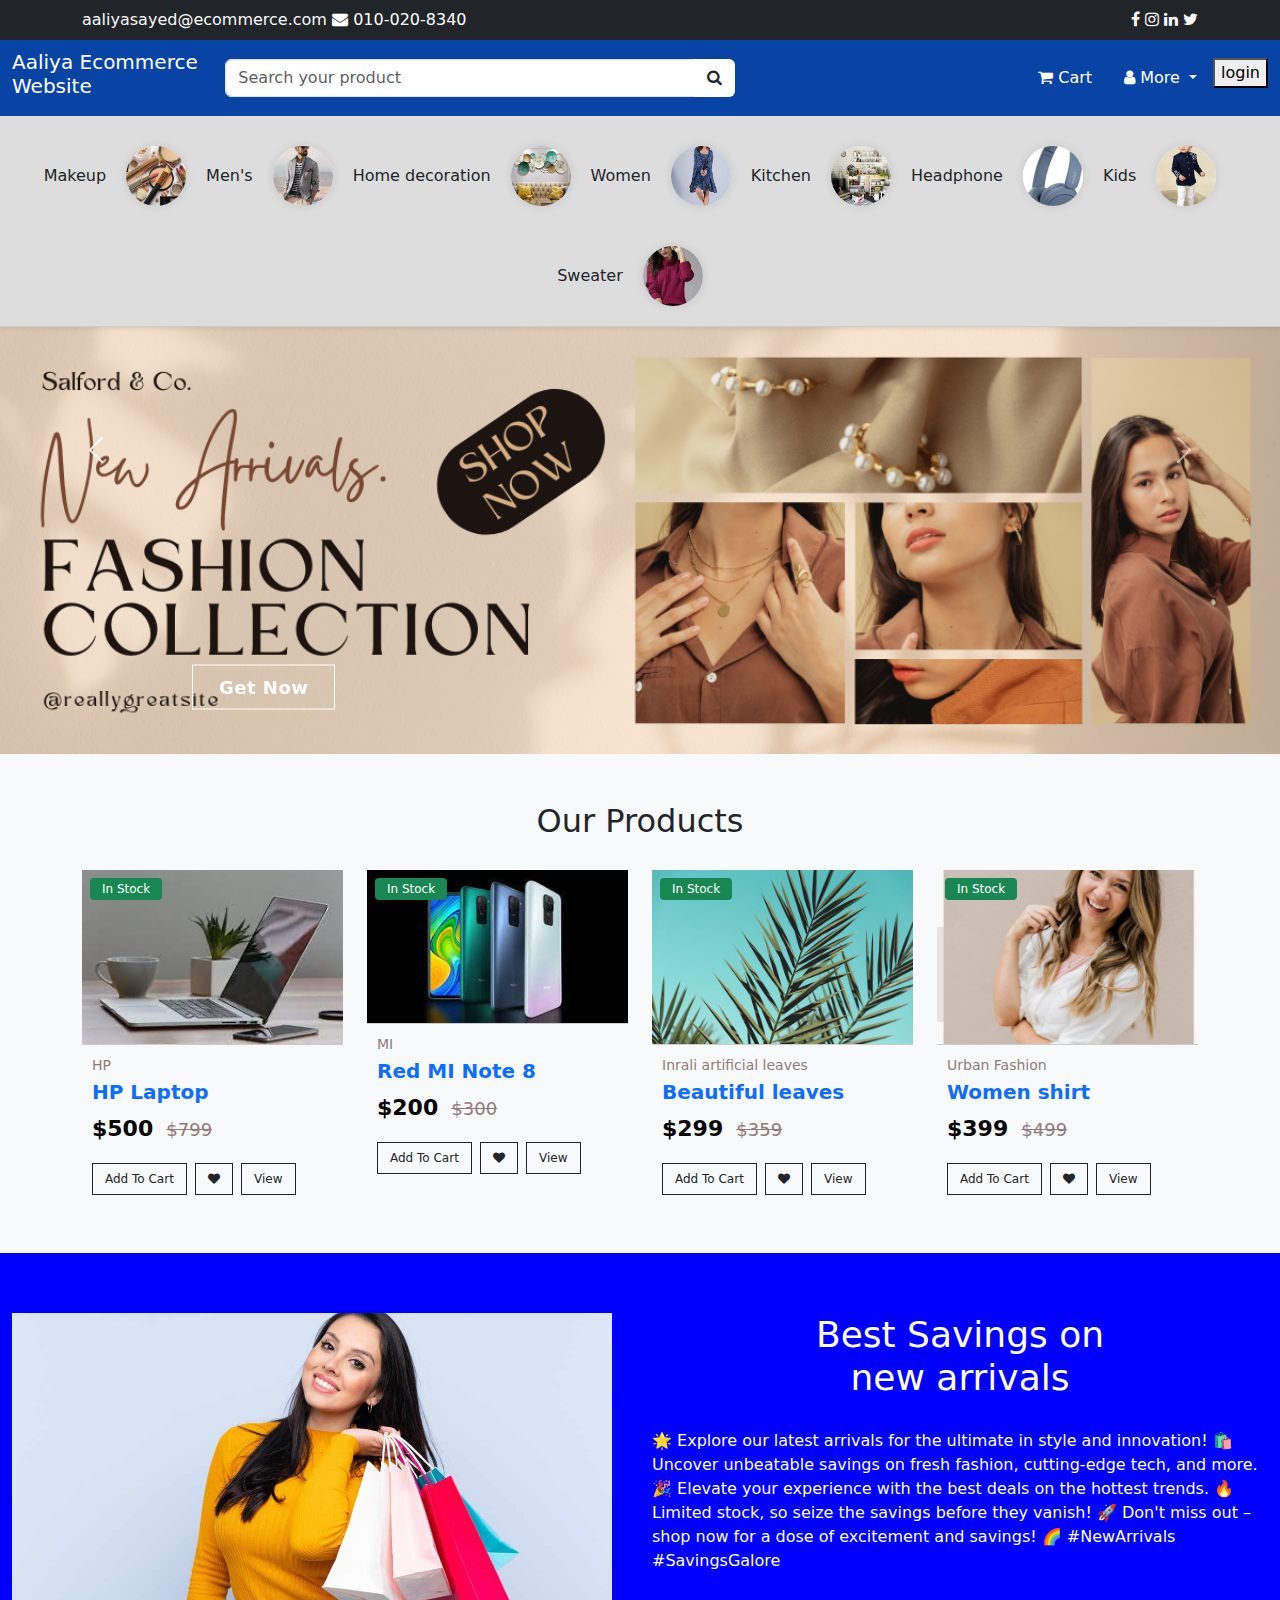
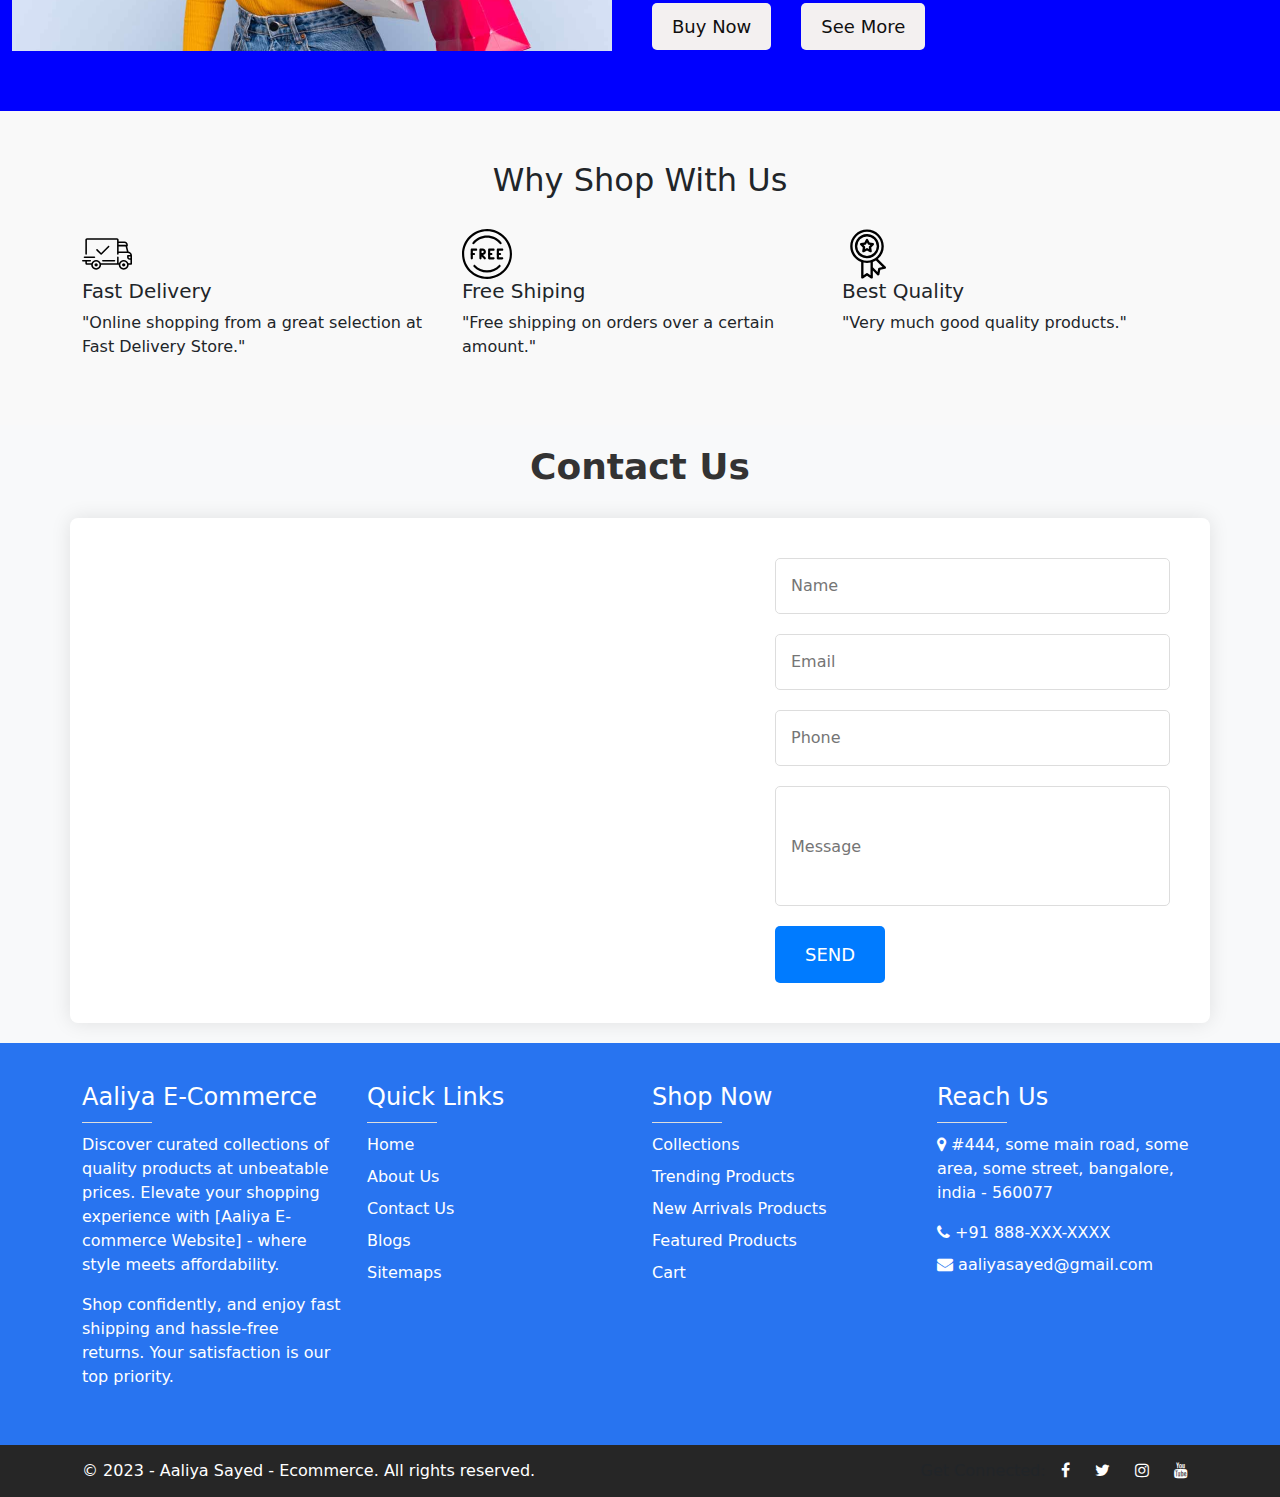
<file: index.html>
<!Doctype html>
<html lang="en">
<head>
    <meta charset="utf-8">
    <meta name="viewport" content="width=device-width, initial-scale=1">
    <title>Ecommerce Website</title>

    <link href="https://stackpath.bootstrapcdn.com/font-awesome/4.7.0/css/font-awesome.min.css" rel="stylesheet">
    <link href="https://cdn.jsdelivr.net/npm/bootstrap@5.2.0-beta1/dist/css/bootstrap.min.css" rel="stylesheet">
    <link href="https://cdn.jsdelivr.net/npm/bootstrap@5.3.2/dist/css/bootstrap.min.css" rel="stylesheet" integrity="sha384-T3c6CoIi6uLrA9TneNEoa7RxnatzjcDSCmG1MXxSR1GAsXEV/Dwwykc2MPK8M2HN" crossorigin="anonymous">
    <link rel="stylesheet" href="style.css">

    <script src="https://code.jquery.com/jquery-3.6.4.slim.min.js"></script>
    <script src="https://cdn.jsdelivr.net/npm/@popperjs/core@2.11.6/dist/umd/popper.min.js"></script>
    <script src="https://cdn.jsdelivr.net/npm/bootstrap@5.2.0-beta1/dist/js/bootstrap.bundle.min.js"></script>

</head>
<body>
    <nav class="navbar navbar-expand-lg bg-dark">
        <div class="container">
         <div class="w-100 d-flex justify-content-between">
          <div>
            <a href="email.com" class="navbar-sm-brand text-light text-decoration-none
                   contact-info">
                 aaliyasayed@ecommerce.com
            </a>
            <i class="fa fa-envelope"></i>
            <a href="" class="navbar-sm-brand text-white text-decoration-none
                   contact-info">
                 010-020-8340
            </a>
          </div>
                 <div class="uppernav">
                   <a href=""><i class="fa fa-facebook"></i></a>
                    <a href=""><i class="fa fa-instagram"></i></a>
                    <a href=""><i class="fa fa-linkedin"></i></a>
                    <a href=""><i class="fa fa-twitter"></i></a>
                 </div>
               </div>
             </div>
           </nav>
         </div>
       
<!------------navbar start-->
    <div class="main-navbar shadow-sm sticky-top">
        <div class="top-navbar">
            <div class="container-fluid">
                <div class="row">
                    <div class="col-md-2 my-auto d-none d-sm-none d-md-block d-lg-block">
                        <h5 class="brand-name">Aaliya Ecommerce Website</h5>
                    </div>
                    <div class="col-md-5 my-auto">
                        <form role="search">
                            <div class="input-group">
                                <input type="search" placeholder="Search your product" class="form-control" />
                                <button class="btn bg-white" type="submit">
                                    <i class="fa fa-search"></i>
                                </button>
                            </div>
                        </form>
                    </div>
                    <div class="col-md-5 my-auto">
                        <ul class="nav justify-content-end">
                            <li class="nav-item">
                                <a class="nav-link" href="buyer/view.php">
                                    <i class="fa fa-shopping-cart"></i> Cart
                                </a>
                            </li>
                            <li class="nav-item dropdown">
                              <a class="nav-link dropdown-toggle" href="#" id="navbarDropdown" role="button" data-bs-toggle="dropdown">
                                  <i class="fa fa-user"></i> More
                              </a>
                              <ul class="dropdown-menu" aria-labelledby="navbarDropdown">
                                  <li><a class="dropdown-item" href="shared/login.html"><i class="fa fa-user"></i> Profile</a></li>
                                  <li><a class="dropdown-item" href="buyer/view.php"><i class="fa fa-list"></i> My Orders</a></li>
                                  <li><a class="dropdown-item" href="seller/menu.html"><i class="fa fa-address-book"></i>Seller</a></li>
                                  <li><a class="dropdown-item" href="buyer/viewcart.php"><i class="fa fa-shopping-cart"></i> My Cart</a></li>
                                  <li><a class="dropdown-item" href="shared/logout.php"><i class="fa fa-sign-out"></i> Logout</a></li>
                              </ul>
                          </li>
                            <a href="shared/login.html">
                            <button class="aaliya" >login </button>
                            </a>
                        </ul>
                    </div>
                </div>
            </div>
        </div>
        <nav class="navbar navbar-expand-lg">
            <div class="container-fluid">
                <a class="navbar-brand d-block d-sm-block d-md-none d-lg-none" href="#">
                  Aaliya Ecommerce Website
                </a>
                <button class="navbar-toggler" type="button" data-bs-toggle="collapse" data-bs-target="#navbarSupportedContent" aria-controls="navbarSupportedContent" aria-expanded="false" aria-label="Toggle navigation">
                    <span class="navbar-toggler-icon"></span>
                </button>
                 <!-- Circular Product Images -->
                <div class="circle-container">Makeup
                <div class="circle">
                  <img src="images/makeup.jpeg" alt="Makeup">
                </div>Men's
                <div class="circle">
                  <img src="images/men.jpeg" alt="Women's Wear">
                </div>Home decoration
                <div class="circle">
                  <img src="images/home decoration.jpeg" alt="Men's Wear">
                </div>Women
                <div class="circle">
                  <img src="images/women.jpeg" alt="Kitchen Products">
                </div>Kitchen
                <div class="circle">
                  <img src="images/kitchen.jpeg" alt="Home Decoration">
                </div>Headphone
                <div class="circle">
                  <img src="images/headphone.jpeg" alt="Makeup">
                </div>Kids
                <div class="circle">
                  <img src="images/kids.jpeg" alt="Makeup">
                </div>Sweater
                <div class="circle">
                  <img src="images/sweater.jpeg" alt="Makeup">
                </div>
              </div>
            </div>
          </div>
        </nav>
    </div>

    <script src="https://cdn.jsdelivr.net/npm/bootstrap@5.2.0-beta1/dist/js/bootstrap.bundle.min.js"></script>
    
    <!-----------------navbar end-->
    <!-----------------carousel start-->
    <div id="carouselExampleCaptions" class="carousel slide" data-bs-ride="false">

      <div class="carousel-inner">
          <div class="carousel-item active">
              <img src="images/slider.png" class="d-block w-100" alt="...">
              <div class="carousel-caption d-none d-md-block">
                  <div class="custom-carousel-content">
                      <div>
                          <a href="#" class="btn btn-slider">
                              Get Now
                          </a>
                      </div>
                  </div>
              </div>
          </div>
          <div class="carousel-item">
              <img src="images/slider2.png" class="d-block w-100" alt="...">
              <div class="carousel-caption d-none d-md-block">
                  <div class="custom-carousel-content"></div>
                      <div>
                          <a href="#" class="btn btn-slider">
                              Get Now
                          </a>
                      </div>
                  </div>
              </div>
          </div>
          <div class="carousel-item">
              <img src="images/slider3.png" class="d-block w-100" alt="...">
              <div class="carousel-caption d-none d-md-block">
                  <div class="custom-carousel-content">
                      <div>
                          <a href="#" class="btn btn-slider">
                              Get Now
                          </a>
                      </div>
                  </div>
              </div>
          </div>
      </div>
      <button class="carousel-control-prev" type="button" data-bs-target="#carouselExampleCaptions"
          data-bs-slide="prev">
          <span class="carousel-control-prev-icon" aria-hidden="true"></span>
          <span class="visually-hidden">Previous</span>
      </button>
      <button class="carousel-control-next" type="button" data-bs-target="#carouselExampleCaptions"
          data-bs-slide="next">
          <span class="carousel-control-next-icon" aria-hidden="true"></span>
          <span class="visually-hidden">Next</span>
      </button>
  </div>
  <!-----------carousel end-->
  <!------------product-->
  <div class="py-3 py-md-5 bg-light">
    <div class="container">
        <div class="row">
          <div class="heading_container heading_center">
            <h2>
             Our Products
            </h2>
          </div>
            <div class="col-md-3">
                <div class="product-card">
                    <div class="product-card-img">
                        <label class="stock bg-success">In Stock</label>
                        <img src="images/Laptop.jpeg" alt="Laptop">
                    </div>
                    <div class="product-card-body">
                        <p class="product-brand">HP</p>
                        <h5 class="product-name">
                           <a href="">
                                HP Laptop 
                           </a>
                        </h5>
                        <div>
                            <span class="selling-price">$500</span>
                            <span class="original-price">$799</span>
                        </div>
                        <div class="mt-2">
                            <a href="buyer/view.php" class="btn btn1">Add To Cart</a>
                            <a href="" class="btn btn1"> <i class="fa fa-heart"></i> </a>
                            <a href="buyer/viewcart.php" class="btn btn1"> View </a>
                        </div>
                    </div>
                </div>
            </div>
            <div class="col-md-3">
                <div class="product-card">
                    <div class="product-card-img">
                        <label class="stock bg-success">In Stock</label>
                        <img src="images/Phone2.jpeg" alt="Red MI Note 8">
                    </div>
                    <div class="product-card-body">
                        <p class="product-brand">MI</p>
                        <h5 class="product-name">
                           <a href="">
                                Red MI Note 8
                           </a>
                        </h5>
                        <div>
                            <span class="selling-price">$200</span>
                            <span class="original-price">$300</span>
                        </div>
                        <div class="mt-2">
                            <a href="buyer/view.php" class="btn btn1">Add To Cart</a>
                            <a href="" class="btn btn1"> <i class="fa fa-heart"></i> </a>
                            <a href="buyer/viewcart.php" class="btn btn1"> View </a>
                        </div>
                    </div>
                </div>
            </div>
            <div class="col-md-3">
                <div class="product-card">
                    <div class="product-card-img">
                        <label class="stock bg-success">In Stock</label>
                        <img src="images/Artifical leaves.jpeg" alt="leaves">
                    </div>
                    <div class="product-card-body">
                        <p class="product-brand">Inrali artificial leaves</p>
                        <h5 class="product-name">
                           <a href="">
                                Beautiful leaves
                           </a>
                        </h5>
                        <div>
                            <span class="selling-price">$299</span>
                            <span class="original-price">$359</span>
                        </div>
                        <div class="mt-2">
                            <a href="buyer/view.php" class="btn btn1">Add To Cart</a>
                            <a href="" class="btn btn1"> <i class="fa fa-heart"></i> </a>
                            <a href="buyer/viewcart.php" class="btn btn1"> View </a>
                        </div>
                    </div>
                </div>
            </div>
            <div class="col-md-3">
                <div class="product-card">
                    <div class="product-card-img">
                        <label class="stock bg-success">In Stock</label>
                        <img src="images/women shirt.png" alt="women shirt">
                    </div>
                    <div class="product-card-body">
                        <p class="product-brand">Urban  Fashion</p>
                        <h5 class="product-name">
                           <a href=""> Women shirt </a>
                        </h5>
                        <div>
                            <span class="selling-price">$399</span>
                            <span class="original-price">$499</span>
                        </div>
                        <div class="mt-2">
                            <a href="buyer/view.php" class="btn btn1">Add To Cart</a>
                            <a href="" class="btn btn1"> <i class="fa fa-heart"></i> </a>
                            <a href="buyer/viewcart.php" class="btn btn1"> View </a>
                        </div>
                    </div>
                </div>
            </div>
        </div>
    </div>
</div>
<script src="https://cdn.jsdelivr.net/npm/bootstrap@5.2.0-beta1/dist/js/bootstrap.bundle.min.js"></script>
<!--------------------product end-->
 <!-- saving section -->

 <section class="saving_section ">
    <div class="box">
      <div class="container-fluid">
        <div class="row">
          <div class="col-lg-6">
            <div class="img-box">
              <img src="images/shopping.jpg" alt=" shopping girl image">
            </div>
          </div>
          <div class="col-lg-6">
            <div class="detail-box">
              <div class="heading_container">
                <h2>
                  Best Savings on <br>
                  new arrivals
                </h2>
              </div>
              <p>
                🌟 Explore our latest arrivals for the ultimate in style and innovation! 🛍️ Uncover unbeatable savings on fresh fashion, cutting-edge tech, and more. 🎉 Elevate your experience with the best deals on the hottest trends. 🔥 Limited stock, so seize the savings before they vanish! 🚀 Don't miss out – shop now for a dose of excitement and savings! 🌈 #NewArrivals #SavingsGalore
              </p>
              <div class="btn-box">
                <a href="buyer/view.php" class="buynow">
                  Buy Now
                </a>
                <a href="buyer/view.php" class="seemore">
                  See More
                </a>
              </div>
            </div>
          </div>
        </div>
      </div>
    </div>
  </section>
<!-- end saving section -->

<!-- why section -->

<section class="why_section layout_padding">
    <div class="container">
      <div class="heading_container heading_center">
        <h2>
          Why Shop With Us
        </h2>
      </div>
      <div class="row">
        <div class="col-md-4">
          <div class="custom-box">
            <div class="img-box">
              <svg version="1.1" id="Layer_1" xmlns="http://www.w3.org/2000/svg" xmlns:xlink="http://www.w3.org/1999/xlink" x="0px" y="0px" viewBox="0 0 512 512" style="enable-background:new 0 0 512 512;" xml:space="preserve">
                <g>
                  <g>
                    <path d="M476.158,231.363l-13.259-53.035c3.625-0.77,6.345-3.986,6.345-7.839v-8.551c0-18.566-15.105-33.67-33.67-33.67h-60.392
                 V110.63c0-9.136-7.432-16.568-16.568-16.568H50.772c-9.136,0-16.568,7.432-16.568,16.568V256c0,4.427,3.589,8.017,8.017,8.017
                 c4.427,0,8.017-3.589,8.017-8.017V110.63c0-0.295,0.239-0.534,0.534-0.534h307.841c0.295,0,0.534,0.239,0.534,0.534v145.372
                 c0,4.427,3.589,8.017,8.017,8.017c4.427,0,8.017-3.589,8.017-8.017v-9.088h94.569c0.008,0,0.014,0.002,0.021,0.002
                 c0.008,0,0.015-0.001,0.022-0.001c11.637,0.008,21.518,7.646,24.912,18.171h-24.928c-4.427,0-8.017,3.589-8.017,8.017v17.102
                 c0,13.851,11.268,25.119,25.119,25.119h9.086v35.273h-20.962c-6.886-19.883-25.787-34.205-47.982-34.205
                 s-41.097,14.322-47.982,34.205h-3.86v-60.393c0-4.427-3.589-8.017-8.017-8.017c-4.427,0-8.017,3.589-8.017,8.017v60.391H192.817
                 c-6.886-19.883-25.787-34.205-47.982-34.205s-41.097,14.322-47.982,34.205H50.772c-0.295,0-0.534-0.239-0.534-0.534v-17.637
                 h34.739c4.427,0,8.017-3.589,8.017-8.017s-3.589-8.017-8.017-8.017H8.017c-4.427,0-8.017,3.589-8.017,8.017
                 s3.589,8.017,8.017,8.017h26.188v17.637c0,9.136,7.432,16.568,16.568,16.568h43.304c-0.002,0.178-0.014,0.355-0.014,0.534
                 c0,27.996,22.777,50.772,50.772,50.772s50.772-22.776,50.772-50.772c0-0.18-0.012-0.356-0.014-0.534h180.67
                 c-0.002,0.178-0.014,0.355-0.014,0.534c0,27.996,22.777,50.772,50.772,50.772c27.995,0,50.772-22.776,50.772-50.772
                 c0-0.18-0.012-0.356-0.014-0.534h26.203c4.427,0,8.017-3.589,8.017-8.017v-85.511C512,251.989,496.423,234.448,476.158,231.363z
                  M375.182,144.301h60.392c9.725,0,17.637,7.912,17.637,17.637v0.534h-78.029V144.301z M375.182,230.881v-52.376h71.235
                 l13.094,52.376H375.182z M144.835,401.904c-19.155,0-34.739-15.583-34.739-34.739s15.584-34.739,34.739-34.739
                 c19.155,0,34.739,15.583,34.739,34.739S163.99,401.904,144.835,401.904z M427.023,401.904c-19.155,0-34.739-15.583-34.739-34.739
                 s15.584-34.739,34.739-34.739c19.155,0,34.739,15.583,34.739,34.739S446.178,401.904,427.023,401.904z M495.967,299.29h-9.086
                 c-5.01,0-9.086-4.076-9.086-9.086v-9.086h18.171V299.29z" />
                  </g>
                </g>
                <g>
                  <g>
                    <path d="M144.835,350.597c-9.136,0-16.568,7.432-16.568,16.568c0,9.136,7.432,16.568,16.568,16.568
                 c9.136,0,16.568-7.432,16.568-16.568C161.403,358.029,153.971,350.597,144.835,350.597z" />
                  </g>
                </g>
                <g>
                  <g>
                    <path d="M427.023,350.597c-9.136,0-16.568,7.432-16.568,16.568c0,9.136,7.432,16.568,16.568,16.568
                 c9.136,0,16.568-7.432,16.568-16.568C443.591,358.029,436.159,350.597,427.023,350.597z" />
                  </g>
                </g>
                <g>
                  <g>
                    <path d="M332.96,316.393H213.244c-4.427,0-8.017,3.589-8.017,8.017s3.589,8.017,8.017,8.017H332.96
                 c4.427,0,8.017-3.589,8.017-8.017S337.388,316.393,332.96,316.393z" />
                  </g>
                </g>
                <g>
                  <g>
                    <path d="M127.733,282.188H25.119c-4.427,0-8.017,3.589-8.017,8.017s3.589,8.017,8.017,8.017h102.614
                 c4.427,0,8.017-3.589,8.017-8.017S132.16,282.188,127.733,282.188z" />
                  </g>
                </g>
                <g>
                  <g>
                    <path d="M278.771,173.37c-3.13-3.13-8.207-3.13-11.337,0.001l-71.292,71.291l-37.087-37.087c-3.131-3.131-8.207-3.131-11.337,0
                 c-3.131,3.131-3.131,8.206,0,11.337l42.756,42.756c1.565,1.566,3.617,2.348,5.668,2.348s4.104-0.782,5.668-2.348l76.96-76.96
                 C281.901,181.576,281.901,176.501,278.771,173.37z" />
                  </g></g><g></g><g></g><g></g><g></g><g></g><g></g><g></g><g></g> <g></g><g></g><g></g><g></g><g></g><g></g><g></g>
              </svg>
            </div>
            <div class="detail-box">
              <h5>
                Fast Delivery
              </h5>
              <p>
                "Online shopping from a great selection at Fast Delivery Store."
              </p>
            </div>
          </div>
        </div>
        <div class="col-md-4">
          <div class="light">
            <div class="img-box">
              <svg version="1.1" id="Capa_1" xmlns="http://www.w3.org/2000/svg" xmlns:xlink="http://www.w3.org/1999/xlink" x="0px" y="0px" viewBox="0 0 490.667 490.667" style="enable-background:new 0 0 490.667 490.667;" xml:space="preserve">
                <g>
                  <g>
                    <path d="M138.667,192H96c-5.888,0-10.667,4.779-10.667,10.667V288c0,5.888,4.779,10.667,10.667,10.667s10.667-4.779,10.667-10.667
                 v-74.667h32c5.888,0,10.667-4.779,10.667-10.667S144.555,192,138.667,192z" />
                  </g>
                </g>
                <g>
                  <g>
                    <path d="M117.333,234.667H96c-5.888,0-10.667,4.779-10.667,10.667S90.112,256,96,256h21.333c5.888,0,10.667-4.779,10.667-10.667
                 S123.221,234.667,117.333,234.667z" />
                  </g>
                </g>
                <g>
                  <g>
                    <path d="M245.333,0C110.059,0,0,110.059,0,245.333s110.059,245.333,245.333,245.333s245.333-110.059,245.333-245.333
                 S380.608,0,245.333,0z M245.333,469.333c-123.52,0-224-100.48-224-224s100.48-224,224-224s224,100.48,224,224
                 S368.853,469.333,245.333,469.333z" />
                  </g>
                </g>
                <g>
                  <g>
                    <path d="M386.752,131.989C352.085,88.789,300.544,64,245.333,64s-106.752,24.789-141.419,67.989
                 c-3.691,4.587-2.965,11.307,1.643,14.997c4.587,3.691,11.307,2.965,14.976-1.643c30.613-38.144,76.096-60.011,124.8-60.011
                 s94.187,21.867,124.779,60.011c2.112,2.624,5.205,3.989,8.32,3.989c2.368,0,4.715-0.768,6.677-2.347
                 C389.717,143.296,390.443,136.576,386.752,131.989z" />
                  </g>
                </g>
                <g>
                  <g>
                    <path d="M376.405,354.923c-4.224-4.032-11.008-3.861-15.061,0.405c-30.613,32.235-71.808,50.005-116.011,50.005
                 s-85.397-17.771-115.989-50.005c-4.032-4.309-10.816-4.437-15.061-0.405c-4.309,4.053-4.459,10.816-0.405,15.083
                 c34.667,36.544,81.344,56.661,131.456,56.661s96.789-20.117,131.477-56.661C380.864,365.739,380.693,358.976,376.405,354.923z" />
                  </g>
                </g>
                <g>
                  <g>
                    <path d="M206.805,255.723c15.701-2.027,27.861-15.488,27.861-31.723c0-17.643-14.357-32-32-32h-21.333
                 c-5.888,0-10.667,4.779-10.667,10.667v42.581c0,0.043,0,0.107,0,0.149V288c0,5.888,4.779,10.667,10.667,10.667
                 S192,293.888,192,288v-16.917l24.448,24.469c2.091,2.069,4.821,3.115,7.552,3.115c2.731,0,5.461-1.045,7.531-3.136
                 c4.16-4.16,4.16-10.923,0-15.083L206.805,255.723z M192,234.667v-21.333h10.667c5.867,0,10.667,4.779,10.667,10.667
                 s-4.8,10.667-10.667,10.667H192z" />
                  </g>
                </g>
                <g>
                  <g>
                    <path d="M309.333,277.333h-32v-64h32c5.888,0,10.667-4.779,10.667-10.667S315.221,192,309.333,192h-42.667
                 c-5.888,0-10.667,4.779-10.667,10.667V288c0,5.888,4.779,10.667,10.667,10.667h42.667c5.888,0,10.667-4.779,10.667-10.667
                 S315.221,277.333,309.333,277.333z" />
                  </g>
                </g>
                <g>
                  <g>
                    <path d="M288,234.667h-21.333c-5.888,0-10.667,4.779-10.667,10.667S260.779,256,266.667,256H288
                 c5.888,0,10.667-4.779,10.667-10.667S293.888,234.667,288,234.667z" />
                  </g>
                </g>
                <g>
                  <g>
                    <path d="M394.667,277.333h-32v-64h32c5.888,0,10.667-4.779,10.667-10.667S400.555,192,394.667,192H352
                 c-5.888,0-10.667,4.779-10.667,10.667V288c0,5.888,4.779,10.667,10.667,10.667h42.667c5.888,0,10.667-4.779,10.667-10.667
                 S400.555,277.333,394.667,277.333z" />
                  </g>
                </g>
                <g>
                  <g>
                    <path d="M373.333,234.667H352c-5.888,0-10.667,4.779-10.667,10.667S346.112,256,352,256h21.333
                 c5.888,0,10.667-4.779,10.667-10.667S379.221,234.667,373.333,234.667z" />
                  </g></g><g></g><g></g><g></g><g></g><g></g><g></g><g></g><g></g> <g></g><g></g><g></g><g></g><g></g><g></g><g></g>
              </svg>
            </div>
            <div class="detail-box">
              <h5>
                Free Shiping
              </h5>
              <p>
                "Free shipping on orders over a certain amount."
              </p>
            </div>
          </div>
        </div>
        <div class="col-md-4">
          <div class="light">
            <div class="img-box">
              <svg id="_30_Premium" height="512" viewBox="0 0 512 512" width="512" xmlns="http://www.w3.org/2000/svg" data-name="30_Premium">
                <g id="filled">
                  <path d="m252.92 300h3.08a124.245 124.245 0 1 0 -4.49-.09c.075.009.15.023.226.03.394.039.789.06 1.184.06zm-96.92-124a100 100 0 1 1 100 100 100.113 100.113 0 0 1 -100-100z" />
                  <path d="m447.445 387.635-80.4-80.4a171.682 171.682 0 0 0 60.955-131.235c0-94.841-77.159-172-172-172s-172 77.159-172 172c0 73.747 46.657 136.794 112 161.2v158.8c-.3 9.289 11.094 15.384 18.656 9.984l41.344-27.562 41.344 27.562c7.574 5.4 18.949-.7 18.656-9.984v-70.109l46.6 46.594c6.395 6.789 18.712 3.025 20.253-6.132l9.74-48.724 48.725-9.742c9.163-1.531 12.904-13.893 6.127-20.252zm-339.445-211.635c0-81.607 66.393-148 148-148s148 66.393 148 148-66.393 148-148 148-148-66.393-148-148zm154.656 278.016a12 12 0 0 0 -13.312 0l-29.344 19.562v-129.378a172.338 172.338 0 0 0 72 0v129.38zm117.381-58.353a12 12 0 0 0 -9.415 9.415l-6.913 34.58-47.709-47.709v-54.749a171.469 171.469 0 0 0 31.467-15.6l67.151 67.152z" />
                  <path d="m287.62 236.985c8.349 4.694 19.251-3.212 17.367-12.618l-5.841-35.145 25.384-25c7.049-6.5 2.89-19.3-6.634-20.415l-35.23-5.306-15.933-31.867c-4.009-8.713-17.457-8.711-21.466 0l-15.933 31.866-35.23 5.306c-9.526 1.119-13.681 13.911-6.634 20.415l25.384 25-5.841 35.145c-1.879 9.406 9 17.31 17.367 12.618l31.62-16.414zm-53-32.359 2.928-17.615a12 12 0 0 0 -3.417-10.516l-12.721-12.531 17.658-2.66a12 12 0 0 0 8.947-6.5l7.985-15.971 7.985 15.972a12 12 0 0 0 8.947 6.5l17.658 2.66-12.723 12.535a12 12 0 0 0 -3.417 10.516l2.928 17.615-15.849-8.231a12 12 0 0 0 -11.058 0z" />
                </g>
              </svg>
            </div>
            <div class="detail-box">
              <h5>
                Best Quality
              </h5>
              <p>
                "Very much good quality products."
              </p>
            </div>
          </div>
        </div>
      </div>
    </div>
  </section>

  <!-- end why section -->
  <!-- contact section -->
  <section class="contact_section ">
    <div class="container px-0">
      <div class="heading_container ">
        <h2 class="">
          Contact Us
        </h2>
      </div>
    </div>
    <div class="container container-bg">
      <div class="row">
        <div class="col-lg-7 col-md-6 px-0">
          <div class="map_container">
            <div class="map-responsive">
              <iframe src="https://www.google.com/maps/embed/v1/place?key=AIzaSyA0s1a7phLN0iaD6-UE7m4qP-z21pH0eSc&q=Eiffel+Tower+Paris+France" width="600" height="300" frameborder="0" style="border:0; width: 100%; height:100%" allowfullscreen></iframe>
            </div>
          </div>
        </div>
        <div class="col-md-6 col-lg-5 px-0">
          <form action="#">
            <div>
              <input type="text" placeholder="Name" />
            </div>
            <div>
              <input type="email" placeholder="Email" />
            </div>
            <div>
              <input type="text" placeholder="Phone" />
            </div>
            <div>
              <input type="text" class="message-box" placeholder="Message" />
            </div>
            <div class="d-flex ">
              <button>
                SEND
              </button>
            </div>
          </form>
        </div>
      </div>
    </div>
  </section>

  <!-- end contact section -->
  <!--------footer-->
  
  <div>
    <div class="footer-area">
        <div class="container">
            <div class="row">
                <div class="col-md-3">
                    <h4 class="footer-heading">Aaliya E-Commerce</h4>
                    <div class="footer-underline"></div>
                    <p>
                        Discover curated collections of quality products at unbeatable prices. Elevate your shopping experience with [Aaliya E-commerce Website] - where style meets affordability.</p>
<p>Shop confidently, and enjoy fast shipping and hassle-free returns. Your satisfaction is our top priority.</p>
                    </p>
                </div>
                <div class="col-md-3">
                    <h4 class="footer-heading">Quick Links</h4>
                    <div class="footer-underline"></div>
                    <div class="mb-2"><a href="" class="text-white">Home</a></div>
                    <div class="mb-2"><a href="" class="text-white">About Us</a></div>
                    <div class="mb-2"><a href="" class="text-white">Contact Us</a></div>
                        <div class="mb-2"><a href="" class="text-white">Blogs</a></div>
                        <div class="mb-2"><a href="" class="text-white">Sitemaps</a></div>
                    </div>
                    <div class="col-md-3">
                        <h4 class="footer-heading">Shop Now</h4>
                        <div class="footer-underline"></div>
                        <div class="mb-2"><a href="" class="text-white">Collections</a></div>
                        <div class="mb-2"><a href="" class="text-white">Trending Products</a></div>
                        <div class="mb-2"><a href="" class="text-white">New Arrivals Products</a></div>
                        <div class="mb-2"><a href="" class="text-white">Featured Products</a></div>
                        <div class="mb-2"><a href="" class="text-white">Cart</a></div>
                    </div>
                    <div class="col-md-3">
                        <h4 class="footer-heading">Reach Us</h4>
                        <div class="footer-underline"></div>
                        <div class="mb-2">
                            <p>
                                <i class="fa fa-map-marker"></i> #444, some main road, some area, some street, bangalore, india - 560077
                            </p>
                        </div>
                        <div class="mb-2">
                            <a href="" class="text-white">
                                <i class="fa fa-phone"></i> +91 888-XXX-XXXX
                            </a>
                        </div>
                        <div class="mb-2">
                            <a href="" class="text-white">
                                <i class="fa fa-envelope"></i> aaliyasayed@gmail.com
                            </a>
                        </div>
                    </div>
                </div>
            </div>
        </div>
        <div class="copyright-area">
            <div class="container">
                <div class="row">
                    <div class="col-md-8">
                        <p class=""> &copy; 2023 - Aaliya Sayed - Ecommerce. All rights reserved.</p>
                    </div>
                    <div class="col-md-4">
                        <div class="social-media">
                            Get Connected:
                            <a href=""><i class="fa fa-facebook"></i></a>
                            <a href=""><i class="fa fa-twitter"></i></a>
                            <a href=""><i class="fa fa-instagram"></i></a>
                            <a href=""><i class="fa fa-youtube"></i></a>
                        </div>
                    </div>
                </div>
            </div>
        </div>
    </div>

    <!--------footer end -->
<script src="https://code.jquery.com/jquery-3.5.1.slim.min.js"></script>
<script src="https://cdn.jsdelivr.net/npm/@popperjs/core@2.10.2/dist/umd/popper.min.js"></script>
<script src="https://stackpath.bootstrapcdn.com/bootstrap/4.5.2/js/bootstrap.min.js"></script>

</body>
</html>
</file>
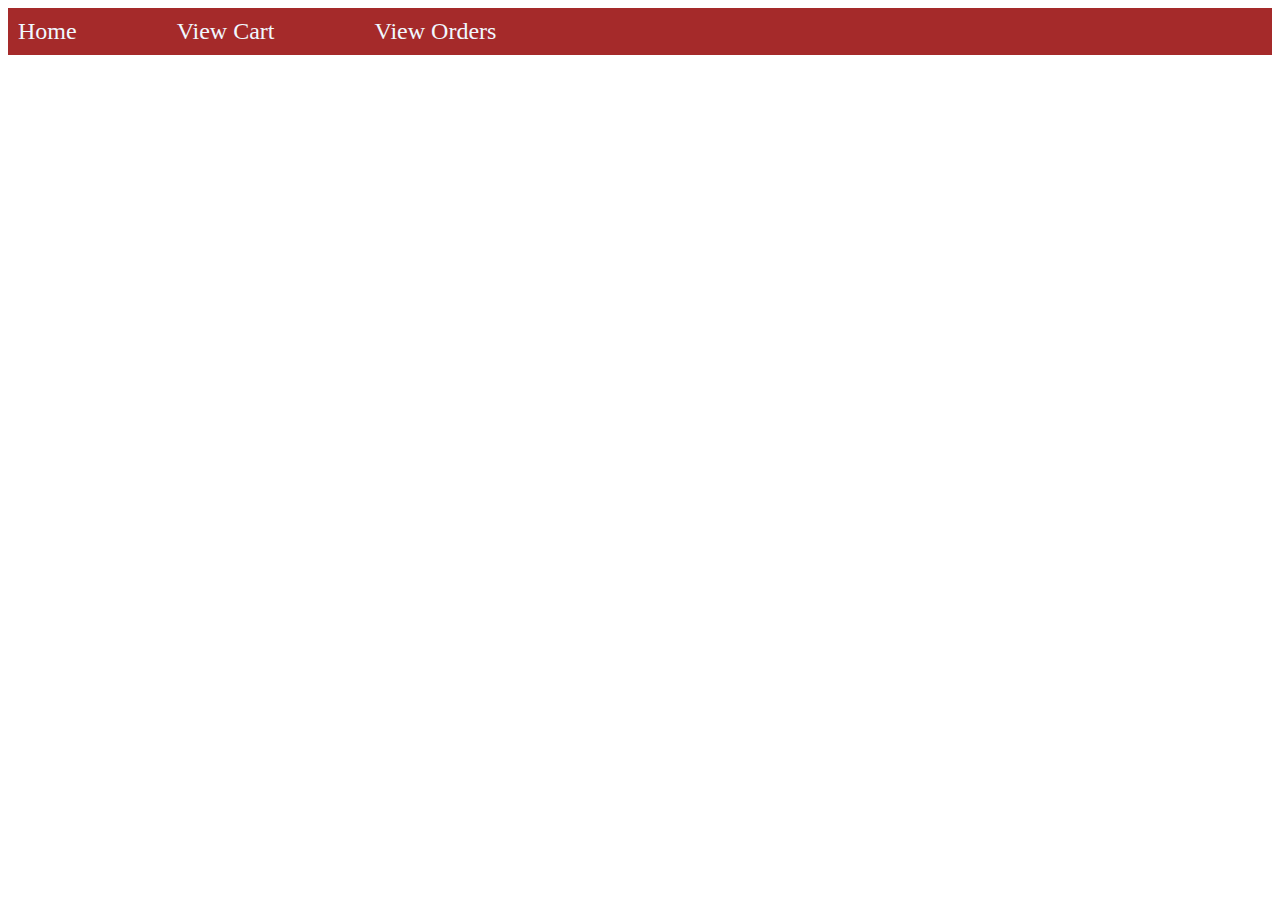
<file: buyer/menu.html>
<!DOCTYPE html>
<html lang="en">
<head>
    <style>
        .menu{
            background-color: brown;
            display: flex;
            gap: 100px;
            padding: 10px;
        }
        .item a{
            color: aliceblue;
            font-size: 24px;
            text-decoration: none;
        }
        a:hover{
            color: greenyellow;
        }
    </style>
</head>
<body>
    <div class="menu">
        <div class="item">
            <a href="view.php">Home</a>
        </div> 
        <div class="item">
            <a href="viewcart.php">View Cart</a>
        </div>
        <div class="item">
            <a href="vieworder.php">View Orders</a>
        </div>
    </div>
</body>
</html>
</file>
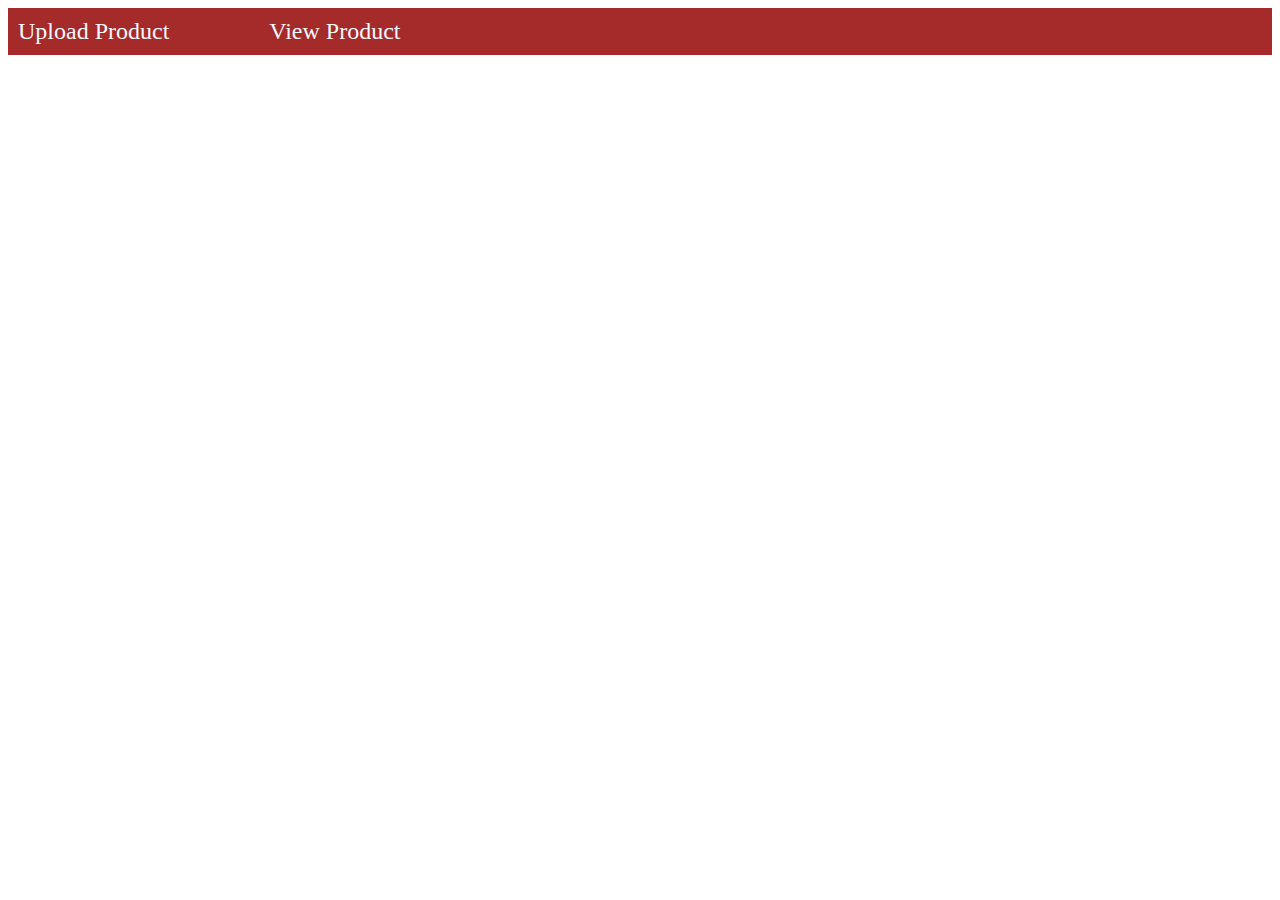
<file: seller/menu.html>
<!DOCTYPE html>
<html lang="en">
<head>
    <style>
        .menu{
            background-color: brown;
            display: flex;
            gap: 100px;
            padding: 10px;
        }
        .item a{
            color: aliceblue;
            font-size: 24px;
            text-decoration: none;
        }
        a:hover{
            color: greenyellow;
        }
    </style>
</head>
<body>
    <div class="menu">
        <div class="item">
            <a href="home.php">Upload Product</a>
        </div> 
        <div class="item">
            <a href="view.php">View Product</a>
        </div>
        


    </div>
</body>
</html>
</file>
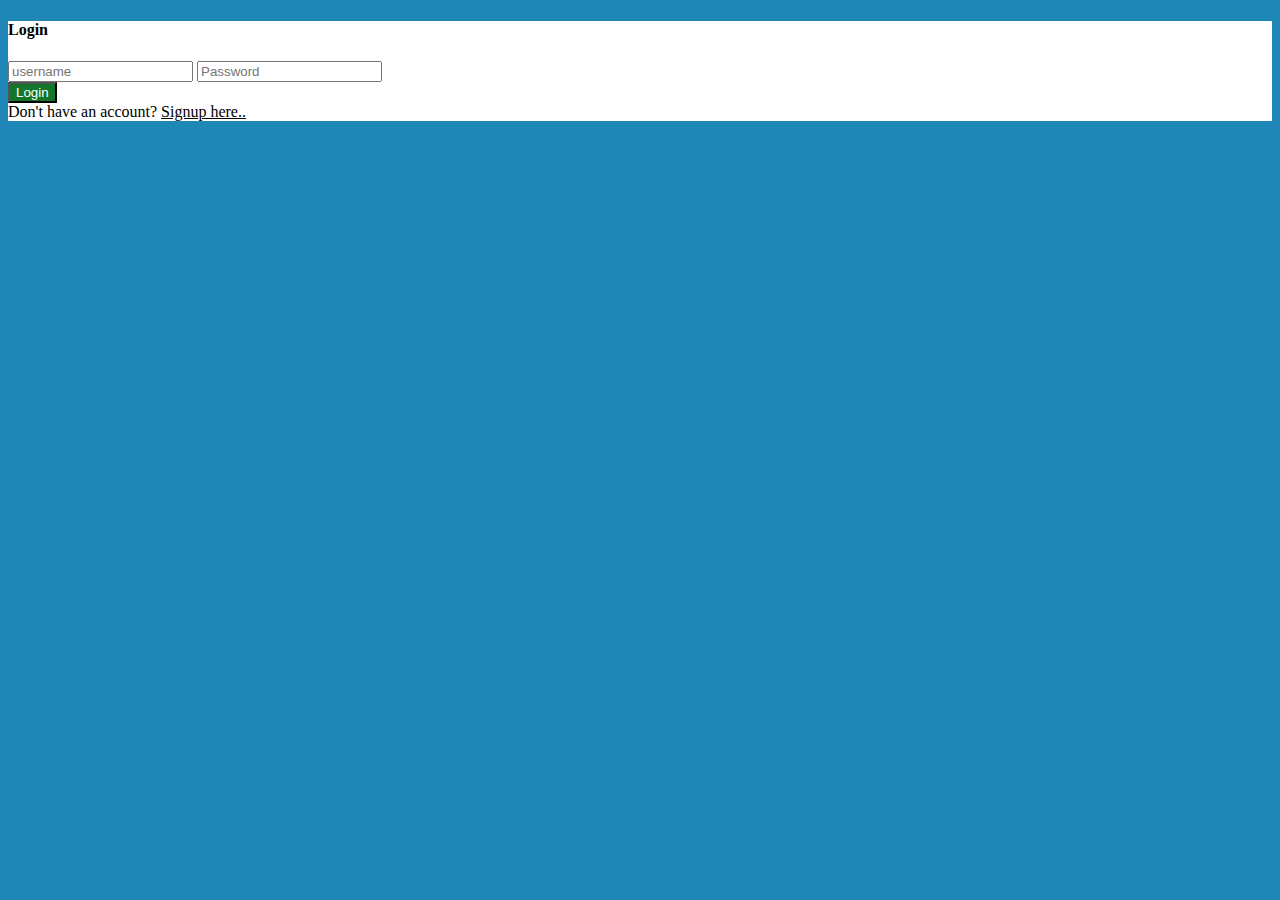
<file: shared/login.html>
<!DOCTYPE html>
<html lang="en">
<head>
    <link href="https://cdn.jsdelivr.net/npm/bootstrap@5.0.2/dist/css/bootstrap.min.css" rel="stylesheet" integrity="sha384-EVSTQN3/azprG1Anm3QDgpJLIm9Nao0Yz1ztcQTwFspd3yD65VohhpuuCOmLASjC" crossorigin="anonymous">
    <style>
         body {
            background-color: rgb(31, 135, 184); 
        }
        .bg-warning {
            background-color: white !important; 
        }
        .text-white {
            color: black !important; 
        }
        .btn-success {
            background-color: rgb(20, 118, 43); 
            color: white; 
        }
</style>

</head>
<body>
    
    <div class="d-flex justify-content-center align-items-center vh-100">
        <form method="post" action="login.php" class="w-45 bg-warning p-5 rounded-3">
        <h4 class="text-center text-white">Login</h4>
    
        <input required type="text" placeholder="username" class="form-control mt-2" name="uname">
        <input required id="pass1" type="password" placeholder="Password" class="form-control mt-2" name="upass">
        
        <div class="text-center">
            <button class="btn btn-success mt-3">Login</button>
        </div>
        <div class="text-center">
            <span>Don't have an account?  <a href="signup.html" class="text-white">Signup here..</a></span>
        </div>
        </form>
    </div>
    </body>
    </html>
</file>
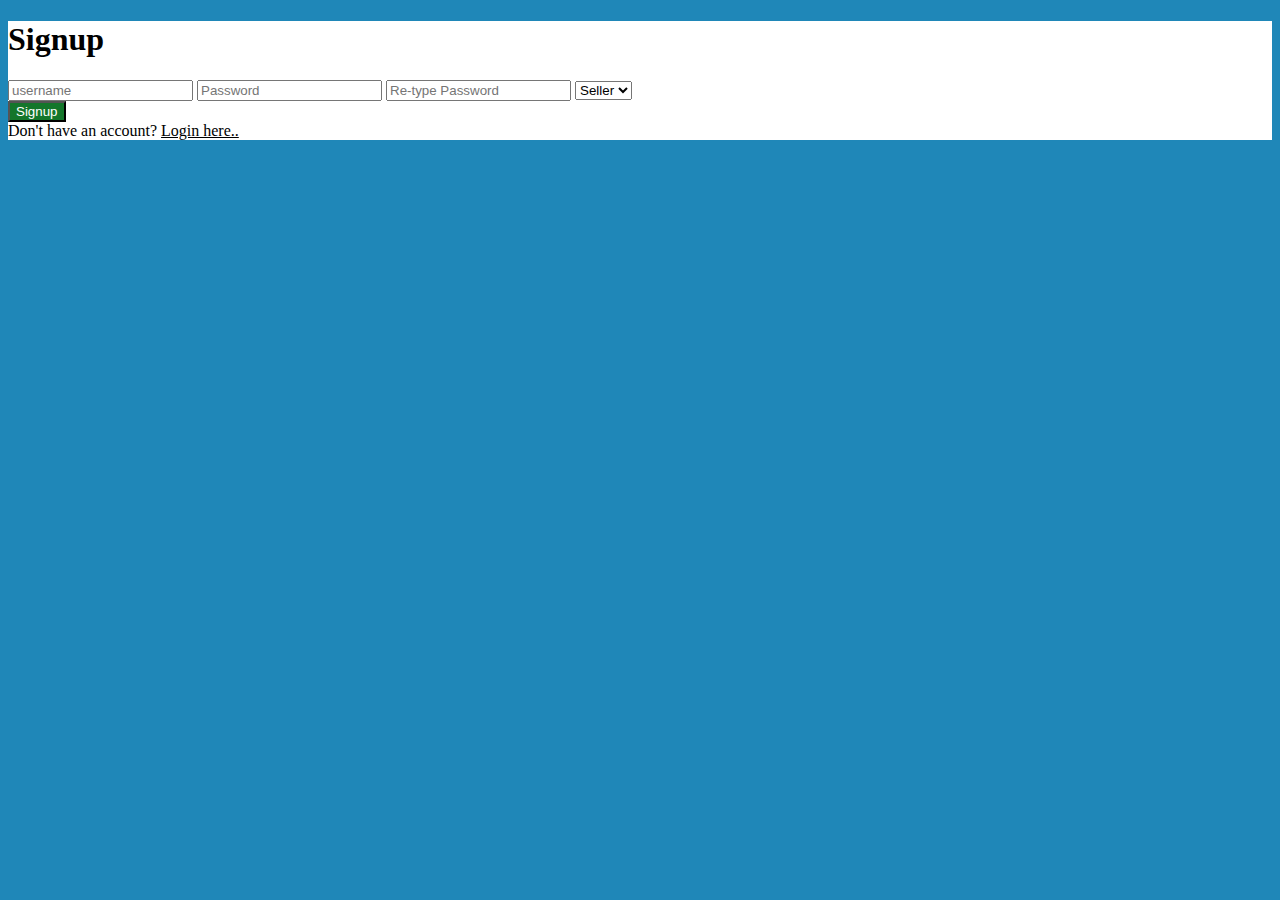
<file: shared/signup.html>
<!DOCTYPE html>
<html lang="en">
<head>
    <link href="https://cdn.jsdelivr.net/npm/bootstrap@5.0.2/dist/css/bootstrap.min.css" rel="stylesheet" integrity="sha384-EVSTQN3/azprG1Anm3QDgpJLIm9Nao0Yz1ztcQTwFspd3yD65VohhpuuCOmLASjC" crossorigin="anonymous">
<style>
     body {
            background-color: rgb(31, 135, 184); 
        }
        .bg-secondary {
            background-color: white !important; 
        }
        .text-white {
            color: black !important; 
        }
        .btn-success {
            background-color: rgb(20, 118, 43); 
            color: white; 
        }
        
</style>
</head>
<body>
    
    <div class="d-flex justify-content-center align-items-center vh-100">
        <form method="post" action="signup.php" class="w-50 bg-secondary p-4 rounded-3" onsubmit="return validate()">
        <h1 class="text-center text-white">Signup</h1>
    
        <input required type="text" placeholder="username" class="form-control mt-2" name="uname">
        <input required id="pass1" type="password" placeholder="Password" class="form-control mt-2" name="upass1">

        <input required id="pass1" type="password" placeholder="Re-type Password" class="form-control mt-2" name="upass2">

        <select name="usertype" class="form-control mt-2">
            <option value="Seller">Seller</option>
            <option value="Buyer">Buyer</option>
        </select>
        
        <div class="text-center">
            <button class="btn btn-success mt-3">Signup</button>
        </div>
        <div class="text-center">
            <span>Don't have an account?  <a href="login.html" class="text-white">Login here..</a></span>
        </form>
    </div>

<script>
    pass1Obj=document.getElementById("pass1")
    pass2Obj=document.getElementById("pass2")
    function validate(){
        if(pass1Obj.value==pass2Obj.value){
            return true
        }
        else{
            alert("Password Mismatch")
        }
    }

</script>    
</body>
</html>
</file>
<file: style.css>
.navbar {
    background-color: blue;
  }
  .navbar i {
    color: white;
  }
  .contact-info {
    color: white;
  }
  .uppernav a i {
    color: white;
  }
  .text-decoration-none {
    text-decoration: none;
  }
/*  end */
.main-navbar{
    border-bottom: 1px solid #ccc;
}
.main-navbar .top-navbar{
    background-color: #0744a5;
    padding-top: 10px;
    padding-bottom: 10px;
}
.main-navbar .top-navbar .brand-name{
    color: #fff;
   
}
.main-navbar .top-navbar .nav-link{
    color: #fff;
    font-size: 16px;
    font-weight: 500;
}
.main-navbar .top-navbar .dropdown-menu{
    padding: 0px 0px;
    border-radius: 0px;
}
.main-navbar .top-navbar .dropdown-menu .dropdown-item {
    padding: 8px 16px;
    border-bottom: 1px solid #ccc;
    font-size: 14px;
}
.main-navbar .top-navbar .dropdown-menu .dropdown-item i{
    width: 20px;
    text-align: center;
    color: #2874f0;
    font-size: 14px;
}
.main-navbar .navbar{
    padding: 0px;
    background-color: #ddd;
}
.main-navbar .navbar .nav-item .nav-link{
    padding: 8px 20px;
    color: #000;
    font-size: 15px;
}

@media only screen and (max-width: 600px) {
    .main-navbar .top-navbar .nav-link{
        font-size: 12px;
        padding: 8px 10px;
    }
}
/*product images bar*/
.circle-container {
    display: flex;
    justify-content: center;
    align-items: center;
    flex-wrap: wrap;
    margin-top: 10px;
  }

  .circle {
    width: 60px;
    height: 60px;
    background-color: #fff;
    border-radius: 50%;
    overflow: hidden;
    margin: 20px;
    box-shadow: 0 0 10px rgba(0, 0, 0, 0.1);
  }

  .circle img {
    width: 100%;
    height: 100%;
    object-fit: cover;
  }
/*product images bar end*/
.carousel-item .custom-carousel-content{
    width: 50%;
    transform: translate(0%, -10%);
}
.custom-carousel-content{
    text-align: start;
}
.custom-carousel-content h1:hover{
    font-size: 40px;
    font-weight: 700;
    color: #fff;
    margin-bottom: 30px;
}
.custom-carousel-content h1 span{
    color: #fbff00;
}
.custom-carousel-content p{
    font-size: 18px;
    font-weight: 400;
    color: #fff;
    margin-bottom: 30px;
}
.custom-carousel-content .btn-slider{
    border: 1px solid #fff;
    border-radius: 0px;
    padding: 8px 26px;
    color: #fff;
    font-size: 18px;
    font-weight: 600;
    letter-spacing: 0.5px;
}
/* Product Card */
* Product Card */
.product-card{
    background-color: #fff;
    border: 1px solid #ccc;
    margin-bottom: 24px;
}
.product-card a{
    text-decoration: none;
}
.product-card .stock{
    position: absolute;
    color: #fff;
    border-radius: 4px;
    padding: 2px 12px;
    margin: 8px;
    font-size: 12px;
}
.product-card .product-card-img{
    max-height: 260px;
    overflow: hidden;
    border-bottom: 1px solid #ccc;
}
.product-card .product-card-img img{
    width: 100%;
}
.product-card .product-card-body{
    padding: 10px 10px;
}
.product-card .product-card-body .product-brand{
    font-size: 14px;
    font-weight: 400;
    margin-bottom: 4px;
    color: #937979;
    white-space: nowrap;
    text-overflow: ellipsis;
    overflow: hidden;
}
.product-card .product-card-body .product-name{
    font-size: 20px;
    font-weight: 600;
    color: #000;
    white-space: nowrap;
    text-overflow: ellipsis;
    overflow: hidden;
}
.product-card .product-card-body .selling-price{
    font-size: 22px;
    color: #000;
    font-weight: 600;
    margin-right: 8px;
}
.product-card .product-card-body .original-price{
    font-size: 18px;
    color: #937979;
    font-weight: 400;
    text-decoration: line-through;
}
.product-card .product-card-body .btn1{
    border: 1px solid;
    margin-right: 3px;
    border-radius: 0px;
    font-size: 12px;
    margin-top: 10px;

}
/* Product Card End */

/* saving.css */

.saving_section {
  background-color: blue;
  color: white;
  padding: 60px 0;
}

.saving_section .box {
  display: flex;
  align-items: center;
  justify-content: space-around;
}

.saving_section .img-box img {
  width: 200%;
  max-width: 600px; 
  height: auto;
}

.saving_section .detail-box {
  max-width: 700px; }

.saving_section h2 {
  font-size: 36px;
  margin-bottom: 20px;
}

.saving_section p {
  font-size: 16px;
  margin-bottom: 30px;
}

.saving_section .btn-box {
  display: flex;
  gap: 30px;
}

.saving_section .buynow,
.saving_section .seemore {
  display: inline-block;
  padding: 10px 20px;
  text-decoration: none;
  color: rgb(16, 15, 15);
  background-color: rgb(243, 240, 240);
  border-radius: 5px;
  font-size: 18px;
}
/* saving.css end */

/* why section.css */
.img-box svg {
    width: 50px; 
    height: 50px; }
  
  .custom-box:hover,
  .light:hover {
    background-color: #cfdfeb; 
  }
  
  .custom-box,
  .light {
    transition: background-color 0.3s ease;
    cursor: pointer;
  }
  
  .heading_container h2 {
    text-align: center;
    margin-bottom: 30px;
  }
  
  .why_section {
    background-color: #f9f9f9; 
    padding: 50px 0;
    margin-top: 0;
  }

  /*why section end*/

  /* contact section*/

.contact_section {
    padding: 20px 0;
    background-color: #f8f9fa;
    margin-bottom: 0;
}

.contact_section .heading_container h2 {
    color: #333;
    text-align: center;
    font-size: 36px;
    font-weight: bold;
}

.container-bg {
    background-color: #ffffff;
    box-shadow: 0 0 20px rgba(0, 0, 0, 0.1);
    border-radius: 8px;
    overflow: hidden;
    margin-top: 30px;
}

.map-responsive {
    overflow: hidden;
    padding-bottom: 56.25%;
    position: relative;
    height: 0;
}

.map-responsive iframe {
    left: 0;
    top: 0;
    height: 100%;
    width: 100%;
    position: absolute;
}

.contact_section form {
    padding: 40px;
}

.contact_section input,
.contact_section textarea {
    width: 100%;
    padding: 15px;
    margin-bottom: 20px;
    border: 1px solid #ddd;
    border-radius: 5px;
    font-size: 16px;
}

.contact_section .message-box {
    height: 120px;
}

.contact_section button {
    background-color: #007bff;
    color: #fff;
    padding: 15px 30px;
    border: none;
    border-radius: 5px;
    font-size: 18px;
    cursor: pointer;
    transition: background-color 0.3s ease;
}

.contact_section button:hover {
    background-color: #0056b3;
}

  /* contact section end*/
  /* footer section*/
  
.footer-area{
    padding: 40px 0px;
    background-color: #2874f0;
    color: #fff;
}
.footer-area a{
    text-decoration: none;
}
.footer-area .footer-heading{
    font-size: 24px;
    color: #fff;
}
.footer-area .footer-underline{
    height: 1px;
    width: 70px;
    background-color: #ddd;
    margin: 10px 0px;
}
.copyright-area{
    padding: 14px 0px;
    background-color: #262626;
}
.copyright-area p{
    margin-bottom: 0px;
    color: #fff;
}
.copyright-area .social-media{
    text-align: end;
}
.copyright-area .social-media a{
    margin: 0px 10px;
    color: #fff;
    width: 20px;
}
/* footer section end */
</file>
